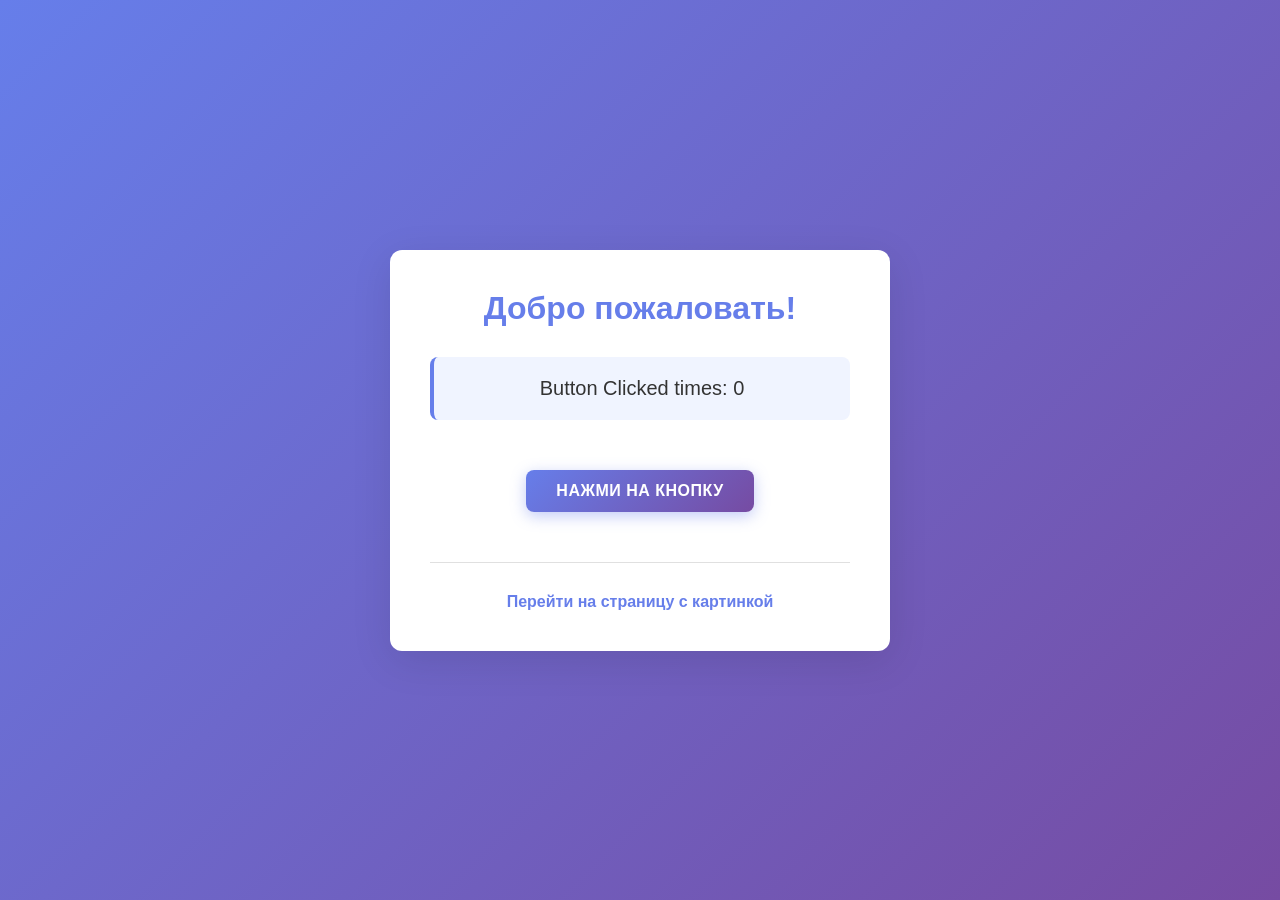
<file: index.html>
<!DOCTYPE html>
<html lang="ru">
<head>
    <meta charset="UTF-8">
    <meta name="viewport" content="width=device-width, initial-scale=1.0">
    <meta name="description" content="Простое приложение со счётчиком нажатий">
    <title>Главная страница</title>
    <link rel="stylesheet" href="styles.css">
</head>
<body>
    <main class="container">
        <section class="content">
            <h1 class="title">Добро пожаловать!</h1>
            
            <div id="mainDiv" class="counter-display" role="status" aria-live="polite">
                Button Clicked times: 0
            </div>
            
            <button class="btn btn-primary" id="clickButton" aria-label="Нажать для увеличения счётчика">
                Нажми на кнопку
            </button>
            
            <nav class="navigation">
                <a href="kartinka.html" class="link">Перейти на страницу с картинкой</a>
            </nav>
        </section>
    </main>
    
    <script src="script.js"></script>
</body>
</html>
</file>
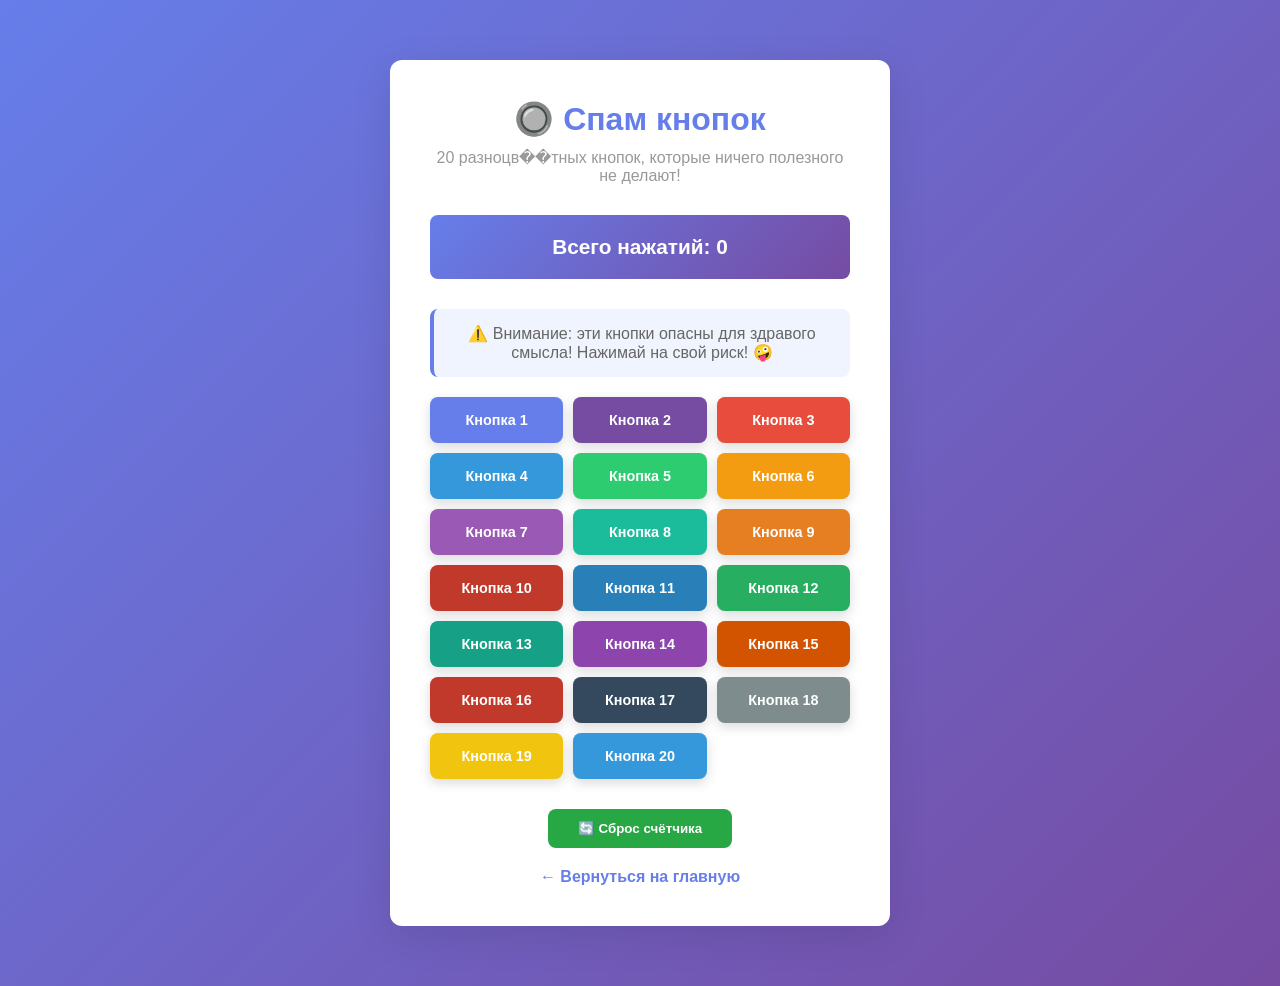
<file: button-spam.html>
<!DOCTYPE html>
<html lang="ru">
<head>
    <meta charset="UTF-8">
    <meta name="viewport" content="width=device-width, initial-scale=1.0">
    <meta name="description" content="Спам из 20 разноцветных кнопок">
    <title>Спам кнопок</title>
    <link rel="stylesheet" href="styles.css">
    <style>
        .spam-container {
            max-width: 800px;
            margin: 40px auto;
            padding: 40px;
            background: white;
            border-radius: 12px;
            box-shadow: 0 10px 40px rgba(0, 0, 0, 0.1);
        }

        .spam-title {
            color: #667eea;
            font-size: 2rem;
            margin-bottom: 10px;
            text-align: center;
        }

        .spam-subtitle {
            text-align: center;
            color: #999;
            margin-bottom: 30px;
        }

        .counter-box {
            background: linear-gradient(135deg, #667eea 0%, #764ba2 100%);
            color: white;
            padding: 20px;
            border-radius: 8px;
            margin-bottom: 30px;
            text-align: center;
            font-size: 1.3rem;
            font-weight: 600;
        }

        .button-spam {
            display: grid;
            grid-template-columns: repeat(auto-fit, minmax(100px, 1fr));
            gap: 10px;
            margin-bottom: 30px;
        }

        .spam-btn {
            padding: 15px;
            border: none;
            border-radius: 8px;
            cursor: pointer;
            font-weight: 600;
            color: white;
            transition: all 0.3s ease;
            font-size: 0.9rem;
            box-shadow: 0 4px 12px rgba(0, 0, 0, 0.15);
        }

        .spam-btn:hover {
            transform: scale(1.05);
            box-shadow: 0 6px 16px rgba(0, 0, 0, 0.2);
        }

        .spam-btn:active {
            transform: scale(0.95);
        }

        .info-box {
            background: #f0f4ff;
            padding: 15px;
            border-radius: 8px;
            border-left: 4px solid #667eea;
            margin-bottom: 20px;
            text-align: center;
            color: #666;
        }

        .reset-btn {
            display: block;
            margin: 0 auto;
            padding: 12px 30px;
            background: #28a745;
            color: white;
            border: none;
            border-radius: 8px;
            cursor: pointer;
            font-weight: 600;
            transition: all 0.3s ease;
        }

        .reset-btn:hover {
            background: #218838;
            transform: translateY(-2px);
        }

        .back-link {
            text-align: center;
            margin-top: 20px;
        }

        @media (max-width: 480px) {
            .spam-container {
                padding: 25px;
            }

            .spam-title {
                font-size: 1.5rem;
            }

            .button-spam {
                grid-template-columns: repeat(auto-fit, minmax(80px, 1fr));
                gap: 8px;
            }

            .spam-btn {
                padding: 12px;
                font-size: 0.8rem;
            }
        }
    </style>
</head>
<body>
    <main class="container">
        <div class="spam-container">
            <h1 class="spam-title">🔘 Спам кнопок</h1>
            <p class="spam-subtitle">20 разноцв��тных кнопок, которые ничего полезного не делают!</p>
            
            <div class="counter-box">
                Всего нажатий: <span id="totalClicks">0</span>
            </div>

            <div class="info-box">
                ⚠️ Внимание: эти кнопки опасны для здравого смысла! Нажимай на свой риск! 🤪
            </div>

            <div class="button-spam" id="buttonContainer"></div>

            <button class="reset-btn" onclick="resetCounter()">🔄 Сброс счётчика</button>

            <div class="back-link">
                <a href="index.html" class="link">← Вернуться на главную</a>
            </div>
        </div>
    </main>

    <script>
        const colors = [
            '#667eea', '#764ba2', '#e74c3c', '#3498db', '#2ecc71',
            '#f39c12', '#9b59b6', '#1abc9c', '#e67e22', '#c0392b',
            '#2980b9', '#27ae60', '#16a085', '#8e44ad', '#d35400',
            '#c0392b', '#34495e', '#7f8c8d', '#f1c40f', '#3498db'
        ];

        const messages = [
            'Нажата! 🎉',
            'Ещё одна... 😂',
            'Продолжаем! 🔥',
            'Спам зашкаливает! 💥',
            'Помогите! 🆘',
            'Это не поможет! 🤷',
            'Зачем? 🤔',
            'О нет! 😱',
            'Опа! 🤡',
            'Бум! 💣',
            'Звук хлопка! 👏',
            'Вжик! ⚡',
            'Точка зрения кнопки: 😭',
            'Спам? Спам. 🚨',
            'Удачи! 🍀'
        ];

        let totalClicks = 0;

        function createButtons() {
            const container = document.getElementById('buttonContainer');
            
            colors.forEach((color, index) => {
                const btn = document.createElement('button');
                btn.className = 'spam-btn';
                btn.style.background = color;
                btn.textContent = `Кнопка ${index + 1}`;
                btn.onclick = () => buttonClicked(btn);
                container.appendChild(btn);
            });
        }

        function buttonClicked(btn) {
            totalClicks++;
            document.getElementById('totalClicks').textContent = totalClicks;
            
            // Случайная анимация
            const animation = Math.floor(Math.random() * 4);
            
            switch(animation) {
                case 0:
                    btn.style.transform = 'rotate(360deg)';
                    setTimeout(() => {
                        btn.style.transform = 'scale(1)';
                    }, 500);
                    break;
                case 1:
                    btn.style.opacity = '0.5';
                    setTimeout(() => {
                        btn.style.opacity = '1';
                    }, 300);
                    break;
                case 2:
                    btn.style.filter = 'brightness(1.5)';
                    setTimeout(() => {
                        btn.style.filter = 'brightness(1)';
                    }, 200);
                    break;
                case 3:
                    btn.textContent = messages[Math.floor(Math.random() * messages.length)];
                    setTimeout(() => {
                        btn.textContent = `Кнопка ${Array.from(document.querySelectorAll('.spam-btn')).indexOf(btn) + 1}`;
                    }, 1000);
            }

            // Сохраняем счётчик
            localStorage.setItem('spamClicks', totalClicks);
        }

        function resetCounter() {
            totalClicks = 0;
            document.getElementById('totalClicks').textContent = totalClicks;
            localStorage.setItem('spamClicks', 0);
        }

        // Загрузить счётчик
        const saved = localStorage.getItem('spamClicks');
        if (saved) {
            totalClicks = parseInt(saved);
            document.getElementById('totalClicks').textContent = totalClicks;
        }

        // Создать кнопки при загрузке
        createButtons();
    </script>
</body>
</html>
</file>
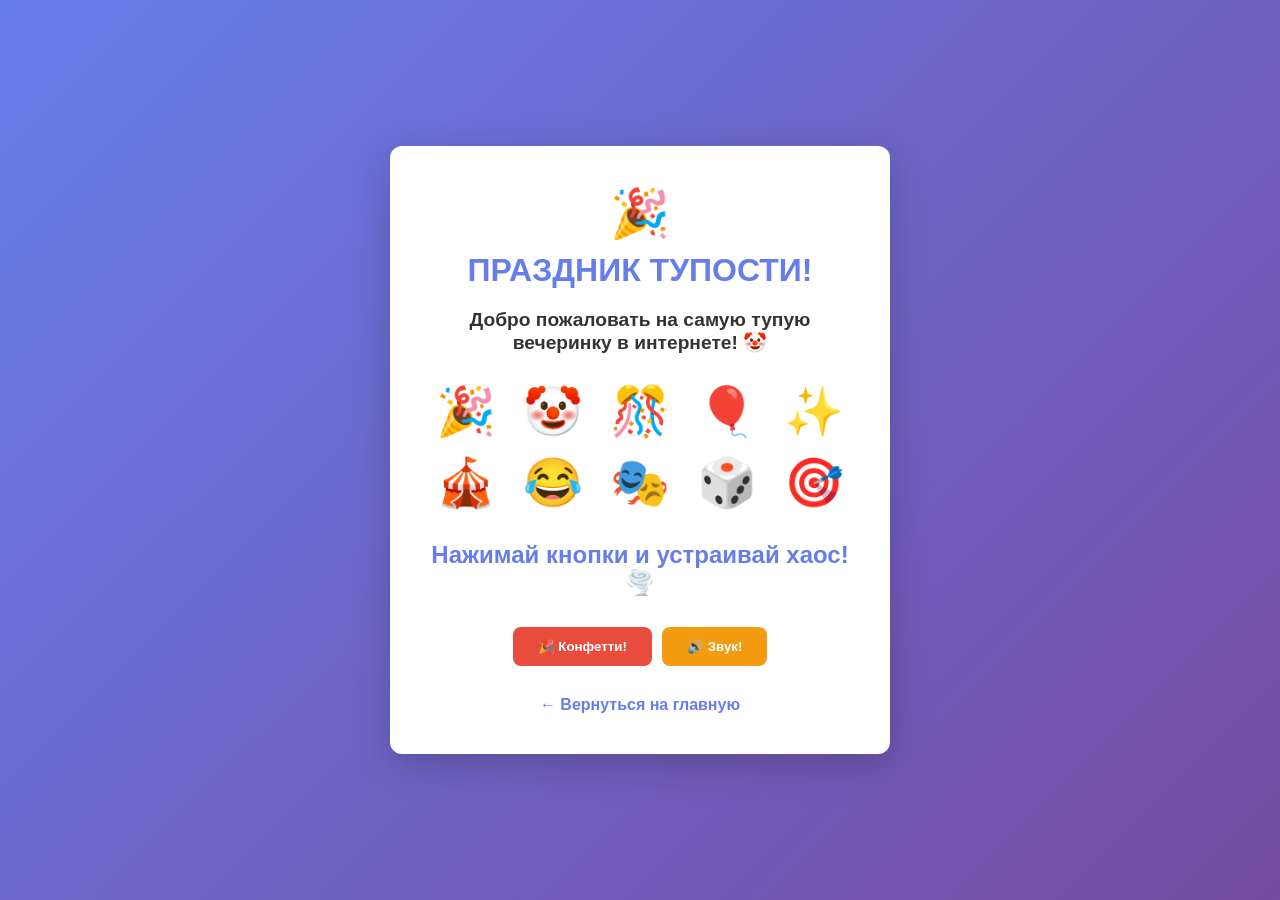
<file: confetti.html>
<!DOCTYPE html>
<html lang="ru">
<head>
    <meta charset="UTF-8">
    <meta name="viewport" content="width=device-width, initial-scale=1.0">
    <meta name="description" content="Праздник тупости с конфетти и танцующими эмодзи">
    <title>Праздник тупости</title>
    <link rel="stylesheet" href="styles.css">
    <style>
        body {
            background: linear-gradient(135deg, #667eea 0%, #764ba2 100%);
            overflow: hidden;
        }

        .confetti {
            position: fixed;
            width: 10px;
            height: 10px;
            background: #f39c12;
            pointer-events: none;
            animation: fall linear infinite;
            z-index: 1;
        }

        @keyframes fall {
            to {
                transform: translateY(100vh) rotate(360deg);
            }
        }

        .party-container {
            max-width: 600px;
            margin: 40px auto;
            padding: 40px;
            background: white;
            border-radius: 12px;
            box-shadow: 0 10px 40px rgba(0, 0, 0, 0.2);
            text-align: center;
            position: relative;
            z-index: 2;
        }

        .party-title {
            font-size: 3rem;
            margin-bottom: 10px;
            animation: bounce 1s infinite;
        }

        @keyframes bounce {
            0%, 100% { transform: translateY(0); }
            50% { transform: translateY(-20px); }
        }

        .party-heading {
            color: #667eea;
            font-size: 2rem;
            margin-bottom: 20px;
        }

        .emoji-grid {
            display: grid;
            grid-template-columns: repeat(5, 1fr);
            gap: 15px;
            margin: 30px 0;
        }

        .emoji-item {
            font-size: 3rem;
            animation: dance 0.8s infinite;
        }

        @keyframes dance {
            0%, 100% { transform: rotate(0deg) scale(1); }
            25% { transform: rotate(15deg) scale(1.1); }
            50% { transform: rotate(-15deg) scale(1); }
            75% { transform: rotate(15deg) scale(1.1); }
        }

        .emoji-item:nth-child(1) { animation-delay: 0s; }
        .emoji-item:nth-child(2) { animation-delay: 0.1s; }
        .emoji-item:nth-child(3) { animation-delay: 0.2s; }
        .emoji-item:nth-child(4) { animation-delay: 0.3s; }
        .emoji-item:nth-child(5) { animation-delay: 0.4s; }
        .emoji-item:nth-child(6) { animation-delay: 0.5s; }
        .emoji-item:nth-child(7) { animation-delay: 0.6s; }
        .emoji-item:nth-child(8) { animation-delay: 0.7s; }
        .emoji-item:nth-child(9) { animation-delay: 0.8s; }
        .emoji-item:nth-child(10) { animation-delay: 0.9s; }

        .party-message {
            font-size: 1.2rem;
            color: #333;
            margin: 20px 0;
            font-weight: 600;
        }

        .button-group {
            display: flex;
            gap: 10px;
            margin: 30px 0;
            justify-content: center;
            flex-wrap: wrap;
        }

        .action-btn {
            padding: 12px 25px;
            border: none;
            border-radius: 8px;
            cursor: pointer;
            font-weight: 600;
            transition: all 0.3s ease;
            color: white;
        }

        .btn-confetti {
            background: #e74c3c;
        }

        .btn-confetti:hover {
            background: #c0392b;
            transform: translateY(-2px);
        }

        .btn-sound {
            background: #f39c12;
        }

        .btn-sound:hover {
            background: #e67e22;
            transform: translateY(-2px);
        }

        .back-link {
            text-align: center;
            margin-top: 20px;
        }

        @media (max-width: 480px) {
            .party-container {
                padding: 25px;
            }

            .party-title {
                font-size: 2rem;
            }

            .party-heading {
                font-size: 1.5rem;
            }

            .emoji-grid {
                grid-template-columns: repeat(3, 1fr);
                gap: 10px;
            }

            .emoji-item {
                font-size: 2rem;
            }
        }
    </style>
</head>
<body>
    <main class="container">
        <div class="party-container">
            <div class="party-title">🎉</div>
            <h1 class="party-heading">ПРАЗДНИК ТУПОСТИ!</h1>
            <p class="party-message">Добро пожаловать на самую тупую вечеринку в интернете! 🤡</p>

            <div class="emoji-grid">
                <div class="emoji-item">🎉</div>
                <div class="emoji-item">🤡</div>
                <div class="emoji-item">🎊</div>
                <div class="emoji-item">🎈</div>
                <div class="emoji-item">✨</div>
                <div class="emoji-item">🎪</div>
                <div class="emoji-item">😂</div>
                <div class="emoji-item">🎭</div>
                <div class="emoji-item">🎲</div>
                <div class="emoji-item">🎯</div>
            </div>

            <p class="party-message" style="font-size: 1.5rem; color: #667eea;">Нажимай кнопки и устраивай хаос! 🌪️</p>

            <div class="button-group">
                <button class="action-btn btn-confetti" onclick="createConfetti()">🎉 Конфетти!</button>
                <button class="action-btn btn-sound" onclick="playSound()">🔊 Звук!</button>
            </div>

            <div class="back-link">
                <a href="index.html" class="link">← Вернуться на главную</a>
            </div>
        </div>
    </main>

    <script>
        function createConfetti() {
            for (let i = 0; i < 50; i++) {
                const confetti = document.createElement('div');
                confetti.className = 'confetti';
                confetti.style.left = Math.random() * 100 + '%';
                confetti.style.backgroundColor = getRandomColor();
                confetti.style.animationDuration = (Math.random() * 2 + 2) + 's';
                confetti.style.animationDelay = Math.random() * 0.5 + 's';
                document.body.appendChild(confetti);

                setTimeout(() => {
                    confetti.remove();
                }, 5000);
            }
        }

        function getRandomColor() {
            const colors = ['#ff6b6b', '#4ecdc4', '#45b7d1', '#f9ca24', '#6c5ce7', '#a29bfe', '#fd79a8', '#fdcb6e'];
            return colors[Math.floor(Math.random() * colors.length)];
        }

        function playSound() {
            // Создаём звук с помощью Web Audio API
            const audioContext = new (window.AudioContext || window.webkitAudioContext)();
            const oscillator = audioContext.createOscillator();
            const gainNode = audioContext.createGain();

            oscillator.connect(gainNode);
            gainNode.connect(audioContext.destination);

            oscillator.frequency.setValueAtTime(400, audioContext.currentTime);
            oscillator.frequency.exponentialRampToValueAtTime(100, audioContext.currentTime + 0.1);

            gainNode.gain.setValueAtTime(0.3, audioContext.currentTime);
            gainNode.gain.exponentialRampToValueAtTime(0.01, audioContext.currentTime + 0.1);

            oscillator.start(audioContext.currentTime);
            oscillator.stop(audioContext.currentTime + 0.1);
        }
    </script>
</body>
</html>
</file>
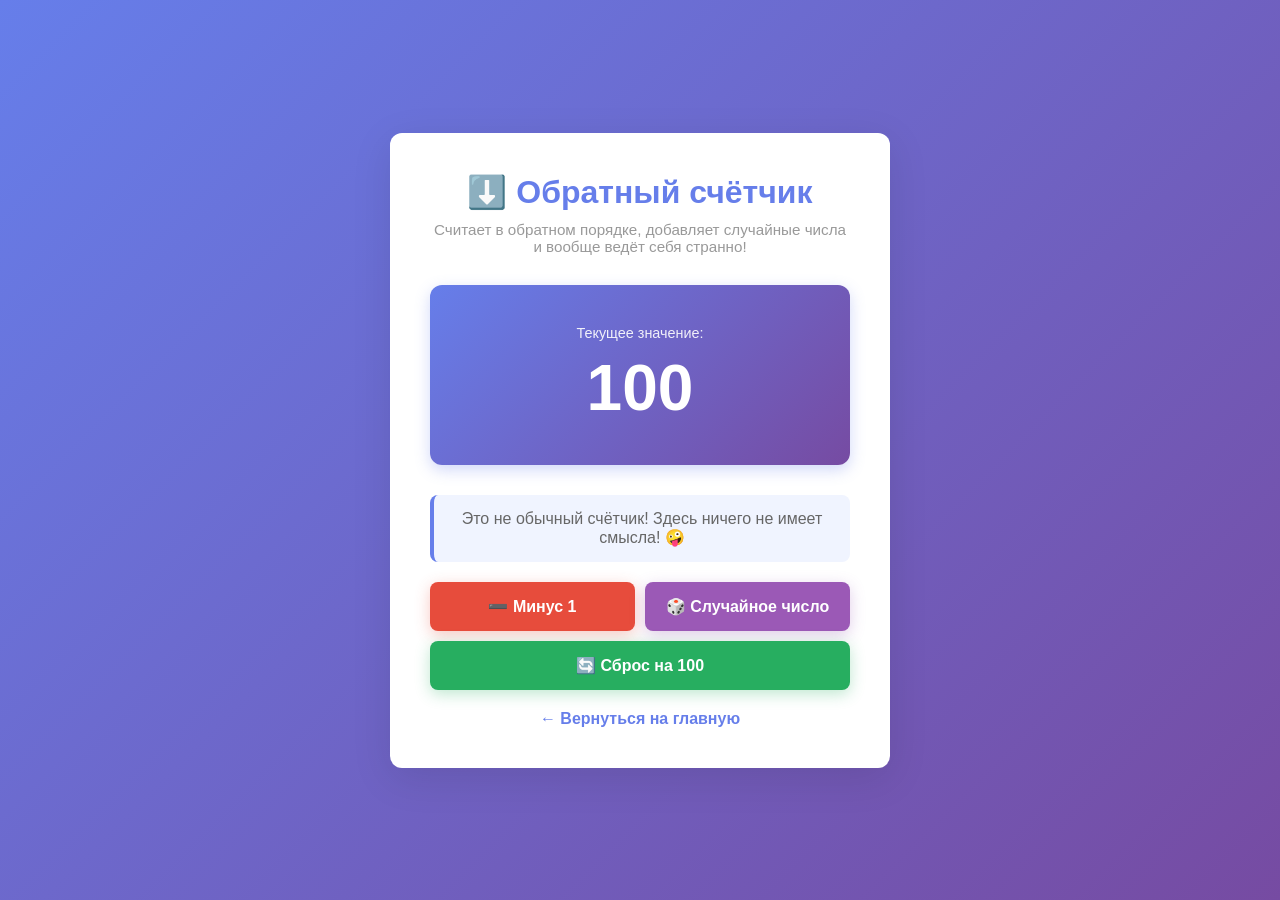
<file: counter-backwards.html>
<!DOCTYPE html>
<html lang="ru">
<head>
    <meta charset="UTF-8">
    <meta name="viewport" content="width=device-width, initial-scale=1.0">
    <meta name="description" content="Счётчик, считающий в обратном порядке и добавляющий случайные числа">
    <title>Обратный счётчик</title>
    <link rel="stylesheet" href="styles.css">
    <style>
        .counter-container {
            max-width: 600px;
            margin: 40px auto;
            padding: 40px;
            background: white;
            border-radius: 12px;
            box-shadow: 0 10px 40px rgba(0, 0, 0, 0.1);
        }

        .counter-title {
            color: #667eea;
            font-size: 2rem;
            margin-bottom: 10px;
            text-align: center;
        }

        .counter-subtitle {
            text-align: center;
            color: #999;
            margin-bottom: 30px;
            font-size: 0.95rem;
        }

        .display-box {
            background: linear-gradient(135deg, #667eea 0%, #764ba2 100%);
            color: white;
            padding: 40px;
            border-radius: 12px;
            margin-bottom: 30px;
            text-align: center;
            box-shadow: 0 5px 15px rgba(102, 126, 234, 0.3);
        }

        .display-label {
            font-size: 0.9rem;
            opacity: 0.9;
            margin-bottom: 10px;
        }

        .display-number {
            font-size: 4rem;
            font-weight: 700;
            font-variant-numeric: tabular-nums;
        }

        .button-grid {
            display: grid;
            grid-template-columns: 1fr 1fr;
            gap: 10px;
            margin-bottom: 20px;
        }

        .action-btn {
            padding: 15px;
            border: none;
            border-radius: 8px;
            cursor: pointer;
            font-weight: 600;
            font-size: 1rem;
            transition: all 0.3s ease;
            color: white;
        }

        .btn-down {
            background: #e74c3c;
            box-shadow: 0 4px 15px rgba(231, 76, 60, 0.3);
        }

        .btn-down:hover {
            background: #c0392b;
            transform: translateY(-2px);
        }

        .btn-random {
            background: #9b59b6;
            box-shadow: 0 4px 15px rgba(155, 89, 182, 0.3);
        }

        .btn-random:hover {
            background: #8e44ad;
            transform: translateY(-2px);
        }

        .btn-reset {
            background: #27ae60;
            box-shadow: 0 4px 15px rgba(39, 174, 96, 0.3);
            grid-column: 1 / -1;
        }

        .btn-reset:hover {
            background: #229954;
            transform: translateY(-2px);
        }

        .info-box {
            background: #f0f4ff;
            padding: 15px;
            border-radius: 8px;
            border-left: 4px solid #667eea;
            margin-bottom: 20px;
            text-align: center;
            color: #666;
        }

        .back-link {
            text-align: center;
        }

        @media (max-width: 480px) {
            .counter-container {
                padding: 25px;
            }

            .display-number {
                font-size: 3rem;
            }

            .button-grid {
                grid-template-columns: 1fr;
            }
        }
    </style>
</head>
<body>
    <main class="container">
        <div class="counter-container">
            <h1 class="counter-title">⬇️ Обратный счётчик</h1>
            <p class="counter-subtitle">Считает в обратном порядке, добавляет случайные числа и вообще ведёт себя странно!</p>
            
            <div class="display-box">
                <div class="display-label">Текущее значение:</div>
                <div class="display-number" id="counterDisplay">100</div>
            </div>

            <div class="info-box">
                Это не обычный счётчик! Здесь ничего не имеет смысла! 🤪
            </div>

            <div class="button-grid">
                <button class="action-btn btn-down" onclick="decrementCounter()">➖ Минус 1</button>
                <button class="action-btn btn-random" onclick="addRandom()">🎲 Случайное число</button>
                <button class="action-btn btn-reset" onclick="resetCounter()">🔄 Сброс на 100</button>
            </div>

            <div class="back-link">
                <a href="index.html" class="link">← Вернуться на главную</a>
            </div>
        </div>
    </main>

    <script>
        let counter = 100;

        function updateDisplay() {
            document.getElementById('counterDisplay').textContent = counter;
            localStorage.setItem('backwardsCounter', counter);
        }

        function decrementCounter() {
            counter--;
            
            // Случайный эффект
            if (Math.random() > 0.7) {
                counter -= Math.floor(Math.random() * 5);
                alert('Опа! Прыгнуло на случайное число! 🤡');
            }
            
            updateDisplay();
        }

        function addRandom() {
            const random = Math.floor(Math.random() * 50) - 25; // -25 до 25
            counter += random;
            alert(`Добавили ${random > 0 ? '+' : ''}${random} 🎲`);
            updateDisplay();
        }

        function resetCounter() {
            counter = 100;
            updateDisplay();
        }

        // Загрузка из localStorage
        const saved = localStorage.getItem('backwardsCounter');
        if (saved) {
            counter = parseInt(saved);
            updateDisplay();
        }
    </script>
</body>
</html>
</file>
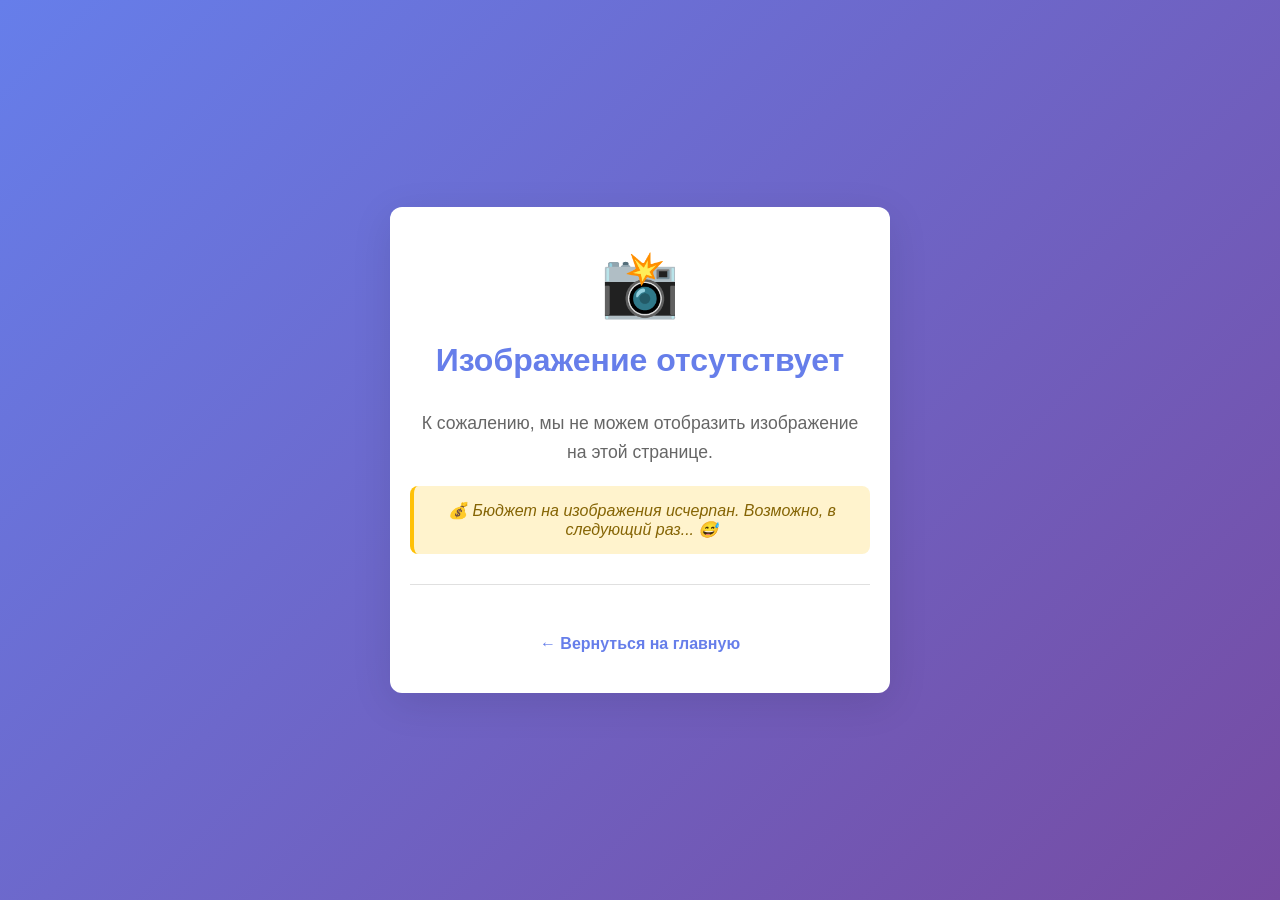
<file: kartinka.html>
<!DOCTYPE html>
<html lang="ru">
<head>
    <meta charset="UTF-8">
    <meta name="viewport" content="width=device-width, initial-scale=1.0">
    <meta name="description" content="Страница с сообщением об отсутствии изображения">
    <title>Изображение отсутствует</title>
    <link rel="stylesheet" href="styles.css">
    <style>
        .error-container {
            text-align: center;
            padding: 40px 20px;
        }

        .error-icon {
            font-size: 64px;
            margin-bottom: 20px;
            animation: bounce 2s infinite;
        }

        @keyframes bounce {
            0%, 100% { transform: translateY(0); }
            50% { transform: translateY(-10px); }
        }

        .error-message {
            color: #666;
            font-size: 1.1rem;
            margin: 20px 0;
            line-height: 1.6;
        }

        .error-reason {
            background: #fff3cd;
            color: #856404;
            padding: 15px;
            border-radius: 8px;
            border-left: 4px solid #ffc107;
            margin: 20px 0;
            font-style: italic;
        }

        .back-link {
            display: inline-block;
            margin-top: 20px;
        }
    </style>
</head>
<body>
    <main class="container">
        <section class="content error-container">
            <div class="error-icon">📸</div>
            <h1 class="title">Изображение отсутствует</h1>
            <p class="error-message">К сожалению, мы не можем отобразить изображение на этой странице.</p>
            <div class="error-reason">
                💰 Бюджет на изображения исчерпан. Возможно, в следующий раз... 😅
            </div>
            <nav class="navigation">
                <a href="index.html" class="link back-link">← Вернуться на главную</a>
            </nav>
        </section>
    </main>
</body>
</html>
</file>
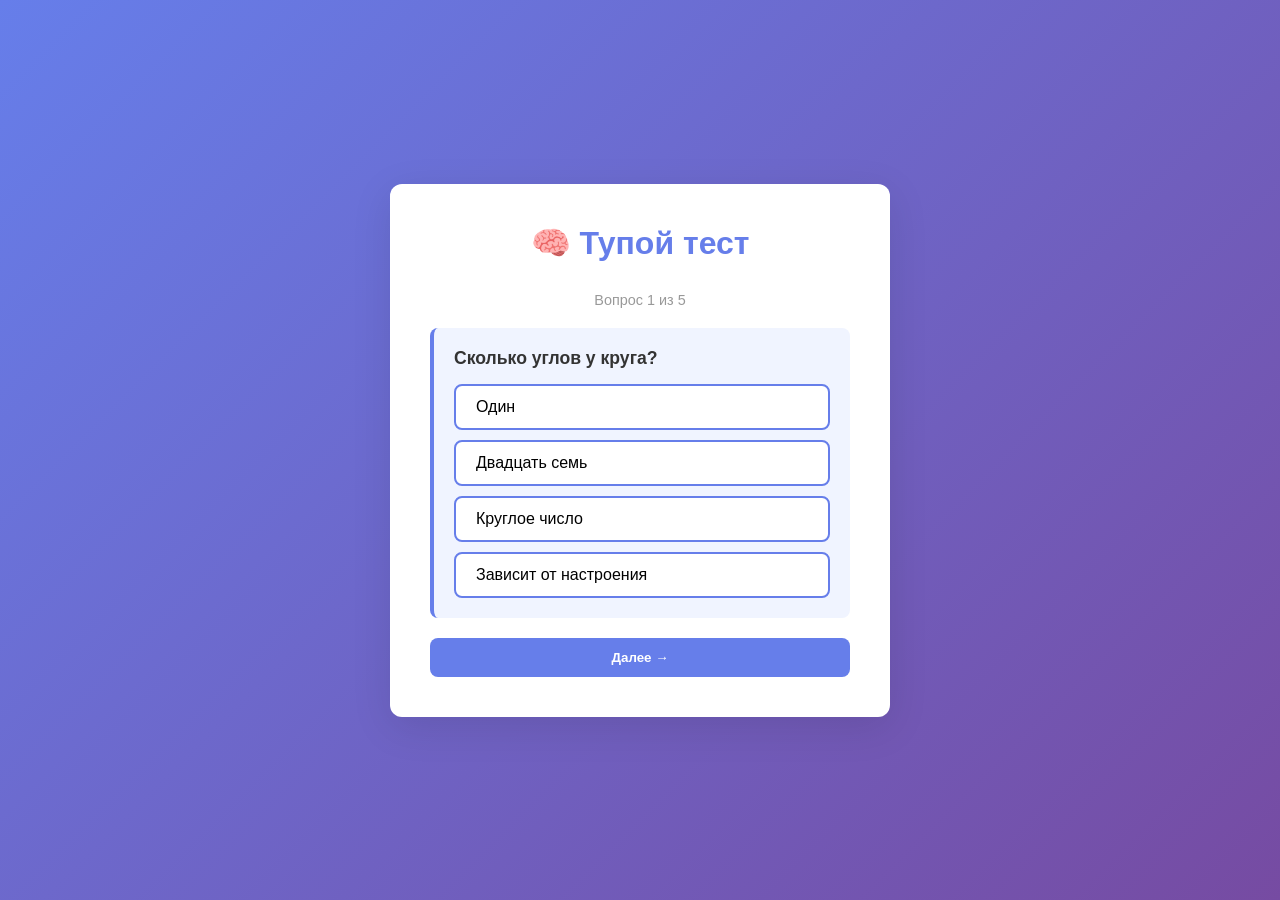
<file: stupid-quiz.html>
<!DOCTYPE html>
<html lang="ru">
<head>
    <meta charset="UTF-8">
    <meta name="viewport" content="width=device-width, initial-scale=1.0">
    <meta name="description" content="Самый тупой тест в интернете">
    <title>Тупой тест</title>
    <link rel="stylesheet" href="styles.css">
    <style>
        .quiz-container {
            max-width: 600px;
            margin: 40px auto;
            padding: 40px;
            background: white;
            border-radius: 12px;
            box-shadow: 0 10px 40px rgba(0, 0, 0, 0.1);
        }

        .quiz-title {
            color: #667eea;
            font-size: 2rem;
            margin-bottom: 30px;
            text-align: center;
        }

        .question {
            background: #f0f4ff;
            padding: 20px;
            border-radius: 8px;
            margin-bottom: 20px;
            border-left: 4px solid #667eea;
        }

        .question-text {
            font-size: 1.1rem;
            font-weight: 600;
            color: #333;
            margin-bottom: 15px;
        }

        .options {
            display: flex;
            flex-direction: column;
            gap: 10px;
        }

        .option-btn {
            padding: 12px 20px;
            border: 2px solid #667eea;
            background: white;
            border-radius: 8px;
            cursor: pointer;
            font-size: 1rem;
            transition: all 0.3s ease;
            text-align: left;
        }

        .option-btn:hover {
            background: #f0f4ff;
            transform: translateX(5px);
        }

        .option-btn.selected {
            background: #667eea;
            color: white;
        }

        .result {
            background: #fff3cd;
            padding: 20px;
            border-radius: 8px;
            margin: 20px 0;
            border-left: 4px solid #ffc107;
            display: none;
        }

        .result.show {
            display: block;
        }

        .result-text {
            font-size: 1.1rem;
            color: #856404;
        }

        .btn-group {
            display: flex;
            gap: 10px;
            margin-top: 20px;
        }

        .btn-group button {
            flex: 1;
            padding: 12px;
            border: none;
            border-radius: 8px;
            cursor: pointer;
            font-weight: 600;
            transition: all 0.3s ease;
        }

        .btn-next {
            background: #667eea;
            color: white;
        }

        .btn-next:hover {
            background: #764ba2;
        }

        .btn-restart {
            background: #28a745;
            color: white;
        }

        .btn-restart:hover {
            background: #218838;
        }

        .progress {
            text-align: center;
            color: #999;
            margin-bottom: 20px;
            font-size: 0.9rem;
        }

        @media (max-width: 480px) {
            .quiz-container {
                padding: 25px;
            }

            .quiz-title {
                font-size: 1.5rem;
            }
        }
    </style>
</head>
<body>
    <main class="container">
        <div class="quiz-container">
            <h1 class="quiz-title">🧠 Тупой тест</h1>
            <div class="progress">Вопрос <span id="currentQuestion">1</span> из <span id="totalQuestions">5</span></div>
            
            <div id="quizContent">
                <div class="question">
                    <div class="question-text" id="questionText"></div>
                    <div class="options" id="optionsContainer"></div>
                </div>
                <div class="result" id="result">
                    <div class="result-text" id="resultText"></div>
                </div>
                <div class="btn-group">
                    <button class="btn-next" id="nextBtn" onclick="nextQuestion()">Далее →</button>
                </div>
            </div>

            <div id="finalResult" style="display: none; text-align: center;">
                <div style="font-size: 3rem; margin: 20px 0;">🎉</div>
                <h2 style="color: #667eea; margin-bottom: 20px;">Результаты теста</h2>
                <p style="font-size: 1.2rem; margin-bottom: 20px;">Ты набрал <strong id="score">0</strong> тупых баллов из 50!</p>
                <p id="resultMessage" style="font-size: 1rem; color: #666; margin-bottom: 30px;"></p>
                <button class="btn-restart" onclick="restartQuiz()">Пройти тест заново</button>
                <br><br>
                <a href="index.html" class="link">← Вернуться на главную</a>
            </div>
        </div>
    </main>

    <script>
        const questions = [
            {
                question: "Сколько углов у круга?",
                options: ["Один", "Двадцать семь", "Круглое число", "Зависит от настроения"],
                correctAnswer: 3
            },
            {
                question: "Какого цвета невидимый слон?",
                options: ["Прозрачный", "Оранжевый в горошек", "Как вчерашний день", "Не существует"],
                correctAnswer: 2
            },
            {
                question: "Сколько ушей у треугольника?",
                options: ["3", "0", "Столько же, сколько я умный", "Зависит от версии ОС"],
                correctAnswer: 2
            },
            {
                question: "Что будет, если скрестить рыбу с облаком?",
                options: ["Мокрую рыбу", "Летающего кота", "Ничего, они в разных измерениях", "Логическую ошибку"],
                correctAnswer: 3
            },
            {
                question: "Почему небо синее?",
                options: ["Потому что краска закончилась", "Это просто иллюзия", "Потому что оно такое", "Для симметрии с морем"],
                correctAnswer: 1
            }
        ];

        let currentQuestionIndex = 0;
        let score = 0;
        let selectedAnswer = null;

        function loadQuestion() {
            const question = questions[currentQuestionIndex];
            document.getElementById('questionText').textContent = question.question;
            document.getElementById('currentQuestion').textContent = currentQuestionIndex + 1;
            document.getElementById('totalQuestions').textContent = questions.length;

            const optionsContainer = document.getElementById('optionsContainer');
            optionsContainer.innerHTML = '';

            question.options.forEach((option, index) => {
                const btn = document.createElement('button');
                btn.className = 'option-btn';
                btn.textContent = option;
                btn.onclick = () => selectAnswer(index);
                optionsContainer.appendChild(btn);
            });

            document.getElementById('result').classList.remove('show');
            selectedAnswer = null;
        }

        function selectAnswer(index) {
            selectedAnswer = index;
            const buttons = document.querySelectorAll('.option-btn');
            buttons.forEach((btn, i) => {
                btn.classList.toggle('selected', i === index);
            });
        }

        function nextQuestion() {
            if (selectedAnswer === null) {
                alert('Выбери ответ, тупик! 🤡');
                return;
            }

            const question = questions[currentQuestionIndex];
            const isCorrect = selectedAnswer === question.correctAnswer;

            if (isCorrect) {
                score += 10;
            }

            const resultDiv = document.getElementById('result');
            const resultText = document.getElementById('resultText');
            resultText.textContent = isCorrect ? '✅ Чудо! Ты угадал!' : '❌ Ах, ты только погляди — ошибка!';
            resultDiv.classList.add('show');

            currentQuestionIndex++;

            if (currentQuestionIndex < questions.length) {
                setTimeout(() => {
                    loadQuestion();
                }, 1500);
            } else {
                setTimeout(showFinalResult, 1500);
            }
        }

        function showFinalResult() {
            document.getElementById('quizContent').style.display = 'none';
            document.getElementById('finalResult').style.display = 'block';
            document.getElementById('score').textContent = score;

            let message = '';
            if (score === 50) {
                message = '🏆 Невероятно! Ты король тупости!';
            } else if (score >= 40) {
                message = '😎 Неплохо, почти гений глупости!';
            } else if (score >= 20) {
                message = '🤔 Среднестатистический уровень тупости';
            } else {
                message = '🤡 Ты просто легенда глупости!';
            }

            document.getElementById('resultMessage').textContent = message;
        }

        function restartQuiz() {
            currentQuestionIndex = 0;
            score = 0;
            selectedAnswer = null;
            document.getElementById('quizContent').style.display = 'block';
            document.getElementById('finalResult').style.display = 'none';
            loadQuestion();
        }

        // Загрузить первый вопрос
        loadQuestion();
    </script>
</body>
</html>
</file>
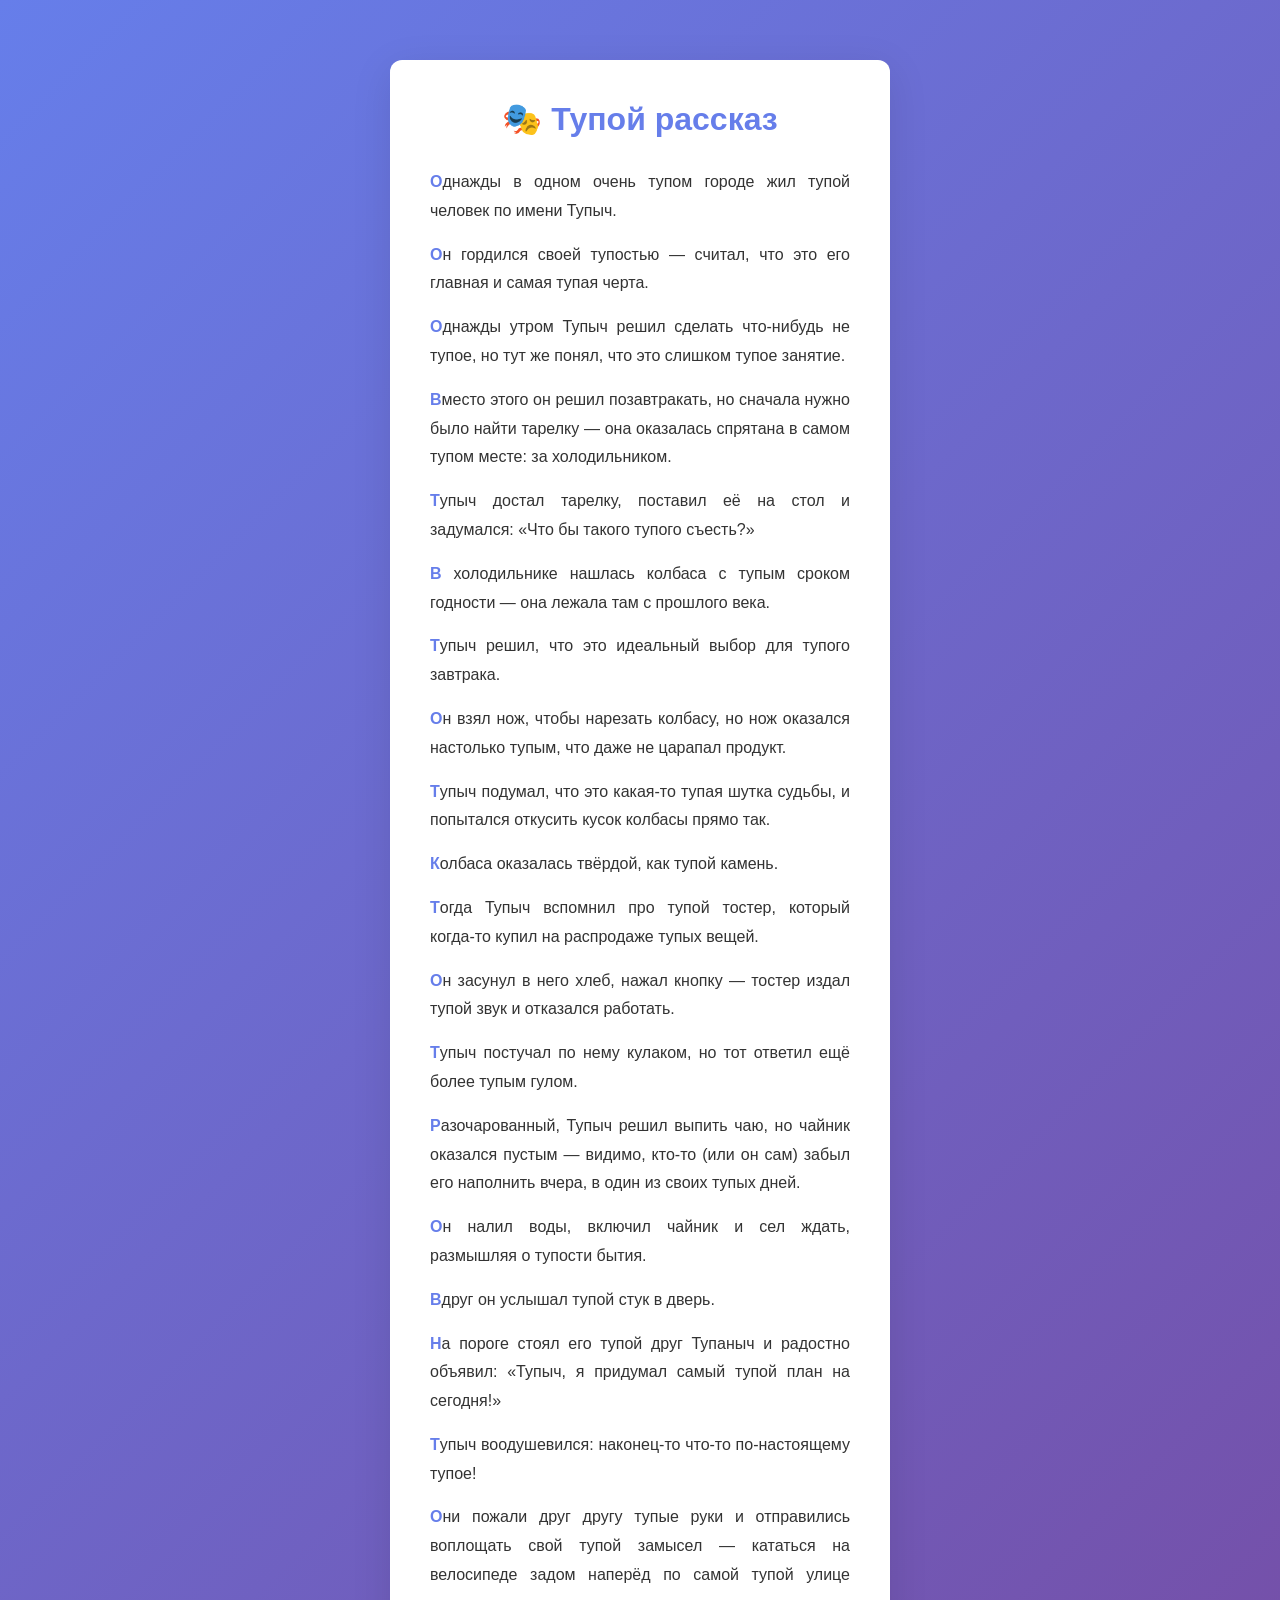
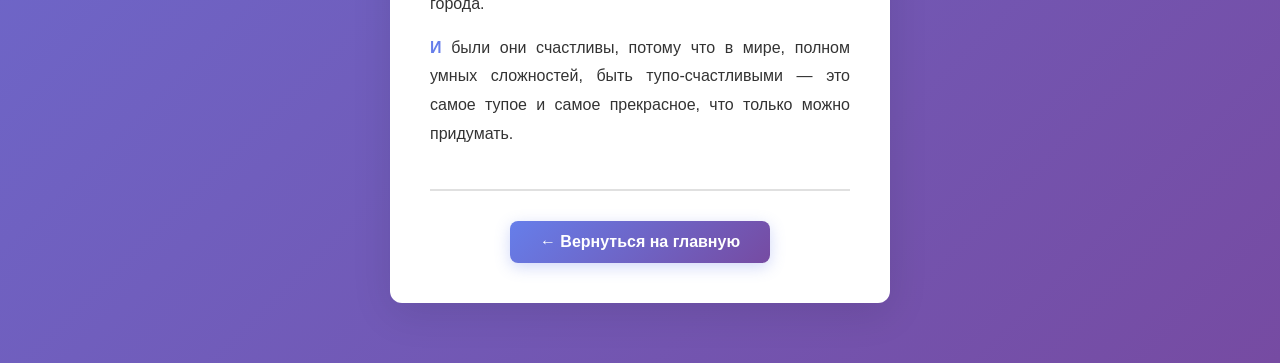
<file: tupoi.html>
<!DOCTYPE html>
<html lang="ru">
<head>
    <meta charset="UTF-8">
    <meta name="viewport" content="width=device-width, initial-scale=1.0">
    <meta name="description" content="Забавный рассказ про Тупыча и его приключения">
    <title>Тупой рассказ</title>
    <link rel="stylesheet" href="styles.css">
    <style>
        .story-container {
            max-width: 700px;
            margin: 40px auto;
            padding: 40px;
            background: white;
            border-radius: 12px;
            box-shadow: 0 10px 40px rgba(0, 0, 0, 0.1);
        }

        .story-title {
            color: #667eea;
            font-size: 2rem;
            margin-bottom: 30px;
            text-align: center;
            font-weight: 600;
        }

        .story-content p {
            color: #333;
            font-size: 1rem;
            line-height: 1.8;
            margin-bottom: 15px;
            text-align: justify;
        }

        .story-content p:first-letter {
            font-weight: 600;
            color: #667eea;
        }

        .story-nav {
            text-align: center;
            margin-top: 40px;
            padding-top: 30px;
            border-top: 2px solid #e0e0e0;
        }

        .story-link {
            display: inline-block;
            background: linear-gradient(135deg, #667eea 0%, #764ba2 100%);
            color: white;
            text-decoration: none;
            padding: 12px 30px;
            border-radius: 8px;
            font-weight: 600;
            transition: all 0.3s ease;
            box-shadow: 0 4px 15px rgba(102, 126, 234, 0.3);
        }

        .story-link:hover {
            transform: translateY(-2px);
            box-shadow: 0 6px 20px rgba(102, 126, 234, 0.4);
        }

        @media (max-width: 480px) {
            .story-container {
                padding: 25px;
                margin: 20px auto;
            }

            .story-title {
                font-size: 1.5rem;
                margin-bottom: 20px;
            }

            .story-content p {
                font-size: 0.95rem;
                text-align: left;
            }
        }
    </style>
</head>
<body>
    <main class="container">
        <article class="story-container">
            <h1 class="story-title">🎭 Тупой рассказ</h1>

            <section class="story-content">
                <p>Однажды в одном очень тупом городе жил тупой человек по имени Тупыч.</p>
                <p>Он гордился своей тупостью — считал, что это его главная и самая тупая черта.</p>
                <p>Однажды утром Тупыч решил сделать что‑нибудь не тупое, но тут же понял, что это слишком тупое занятие.</p>
                <p>Вместо этого он решил позавтракать, но сначала нужно было найти тарелку — она оказалась спрятана в самом тупом месте: за холодильником.</p>
                <p>Тупыч достал тарелку, поставил её на стол и задумался: «Что бы такого тупого съесть?»</p>
                <p>В холодильнике нашлась колбаса с тупым сроком годности — она лежала там с прошлого века.</p>
                <p>Тупыч решил, что это идеальный выбор для тупого завтрака.</p>
                <p>Он взял нож, чтобы нарезать колбасу, но нож оказался настолько тупым, что даже не царапал продукт.</p>
                <p>Тупыч подумал, что это какая‑то тупая шутка судьбы, и попытался откусить кусок колбасы прямо так.</p>
                <p>Колбаса оказалась твёрдой, как тупой камень.</p>
                <p>Тогда Тупыч вспомнил про тупой тостер, который когда‑то купил на распродаже тупых вещей.</p>
                <p>Он засунул в него хлеб, нажал кнопку — тостер издал тупой звук и отказался работать.</p>
                <p>Тупыч постучал по нему кулаком, но тот ответил ещё более тупым гулом.</p>
                <p>Разочарованный, Тупыч решил выпить чаю, но чайник оказался пустым — видимо, кто‑то (или он сам) забыл его наполнить вчера, в один из своих тупых дней.</p>
                <p>Он налил воды, включил чайник и сел ждать, размышляя о тупости бытия.</p>
                <p>Вдруг он услышал тупой стук в дверь.</p>
                <p>На пороге стоял его тупой друг Тупаныч и радостно объявил: «Тупыч, я придумал самый тупой план на сегодня!»</p>
                <p>Тупыч воодушевился: наконец‑то что‑то по‑настоящему тупое!</p>
                <p>Они пожали друг другу тупые руки и отправились воплощать свой тупой замысел — кататься на велосипеде задом наперёд по самой тупой улице города.</p>
                <p>И были они счастливы, потому что в мире, полном умных сложностей, быть тупо‑счастливыми — это самое тупое и самое прекрасное, что только можно придумать.</p>
            </section>

            <nav class="story-nav">
                <a href="index.html" class="story-link">← Вернуться на главную</a>
            </nav>
        </article>
    </main>
</body>
</html>
</file>
<file: styles.css>
/* Reset и базовые стили */
* {
    margin: 0;
    padding: 0;
    box-sizing: border-box;
}

html {
    font-size: 16px;
}

body {
    font-family: 'Segoe UI', Tahoma, Geneva, Verdana, sans-serif;
    background: linear-gradient(135deg, #667eea 0%, #764ba2 100%);
    min-height: 100vh;
    display: flex;
    align-items: center;
    justify-content: center;
    padding: 20px;
}

/* Контейнер */
.container {
    width: 100%;
    max-width: 500px;
}

.content {
    background: white;
    border-radius: 12px;
    padding: 40px;
    box-shadow: 0 10px 40px rgba(0, 0, 0, 0.1);
    text-align: center;
}

/* Заголовки */
.title {
    color: #667eea;
    font-size: 2rem;
    margin-bottom: 30px;
    font-weight: 600;
}

/* Счётчик */
.counter-display {
    background: #f0f4ff;
    border-left: 4px solid #667eea;
    padding: 20px;
    margin: 30px 0;
    border-radius: 8px;
    font-size: 1.25rem;
    color: #333;
    font-weight: 500;
    min-height: 60px;
    display: flex;
    align-items: center;
    justify-content: center;
}

/* Кнопки */
.btn {
    padding: 12px 30px;
    font-size: 1rem;
    border: none;
    border-radius: 8px;
    cursor: pointer;
    transition: all 0.3s ease;
    font-weight: 600;
    text-transform: uppercase;
    letter-spacing: 0.5px;
}

.btn-primary {
    background: linear-gradient(135deg, #667eea 0%, #764ba2 100%);
    color: white;
    box-shadow: 0 4px 15px rgba(102, 126, 234, 0.4);
    margin: 20px 0;
}

.btn-primary:hover {
    transform: translateY(-2px);
    box-shadow: 0 6px 20px rgba(102, 126, 234, 0.6);
}

.btn-primary:active {
    transform: translateY(0);
}

/* Навигация */
.navigation {
    margin-top: 30px;
    padding-top: 30px;
    border-top: 1px solid #e0e0e0;
}

.link {
    color: #667eea;
    text-decoration: none;
    font-weight: 600;
    transition: color 0.3s ease;
    display: inline-block;
}

.link:hover {
    color: #764ba2;
    text-decoration: underline;
}

/* Responsive */
@media (max-width: 480px) {
    .content {
        padding: 25px;
    }

    .title {
        font-size: 1.5rem;
        margin-bottom: 20px;
    }

    .btn {
        width: 100%;
    }
}
</file>
